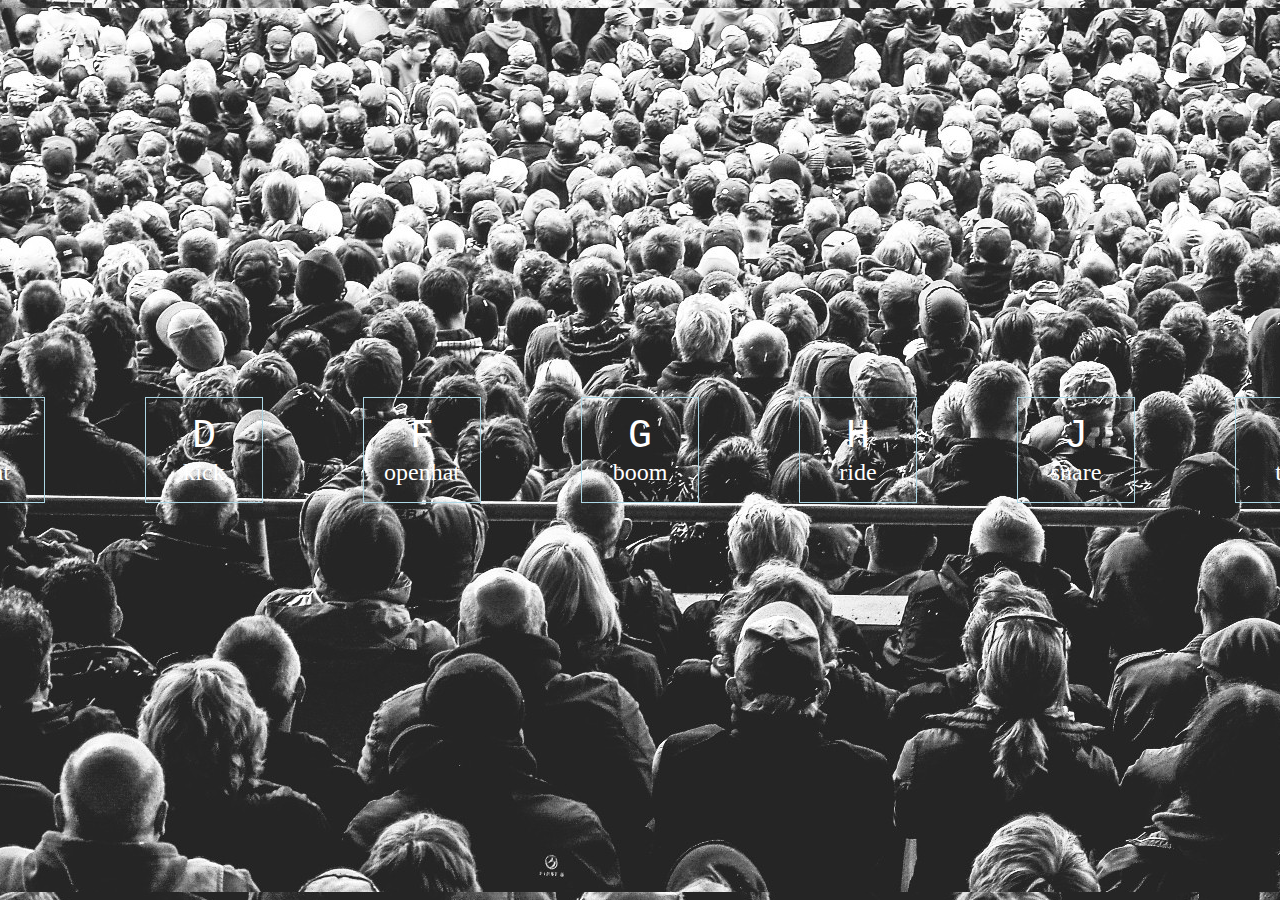
<file: day1/index.html>
<html>

<head>
<link rel="stylesheet" type="text/css" href="style.css">

</head>

<body>
<div class="keys">
<div data-key="65" class="key"> <kbd>A</kbd><span>clap</span></div>
<div data-key="83" class="key"> <kbd>S</kbd><span>hihat</span></div>
<div data-key="68" class="key"> <kbd>D</kbd><span>kick</span></div>
<div data-key="70" class="key"> <kbd>F</kbd><span>openhat</span></div>
<div data-key="71" class="key"> <kbd>G</kbd><span>boom</span></div>
<div data-key="72" class="key"> <kbd>H</kbd><span>ride</span></div>
<div data-key="74" class="key"> <kbd>J</kbd><span>snare</span></div>
<div data-key="75" class="key"> <kbd>K</kbd><span>tom</span></div>
<div data-key="76" class="key"> <kbd>L</kbd><span>tink</span></div>

</div>
<audio data-key="65" src="/day1/sounds/clap.wav"></audio>
<audio data-key="83" src="/day1/sounds/hihat.wav"></audio>
<audio data-key="68" src="/day1/sounds/kick.wav"></audio>
<audio data-key="70" src="/day1/sounds/openhat.wav"></audio>
<audio data-key="71" src="/day1/sounds/boom.wav"></audio>
<audio data-key="72" src="/day1/sounds/ride.wav"></audio>
<audio data-key="74" src="/day1/sounds/snare.wav"></audio>
<audio data-key="75" src="/day1/sounds/tom.wav"></audio>
<audio data-key="76" src="/day1/sounds/tink.wav"></audio>

<script>

    window.addEventListener('keydown', function(e){
    const audio = document.querySelector(`audio[data-key="${e.keyCode}"]`);
    const key = document.querySelector(`.key[data-key="${e.keyCode}"]`);

    if(!audio) return; 

    audio.currentTime = 0 ;
    audio.play();
    key.classList.add('playing');

    function removeTransition(e){
    if(e.propertyName !== 'transform') return;
    this.classList.remove('playing');
    }
    const keys = document.querySelectorAll('.key');
    keys.forEach(key => key.addEventListener('transitionend' , removeTransition));
    });
</script>
</body>



</html>
</file>
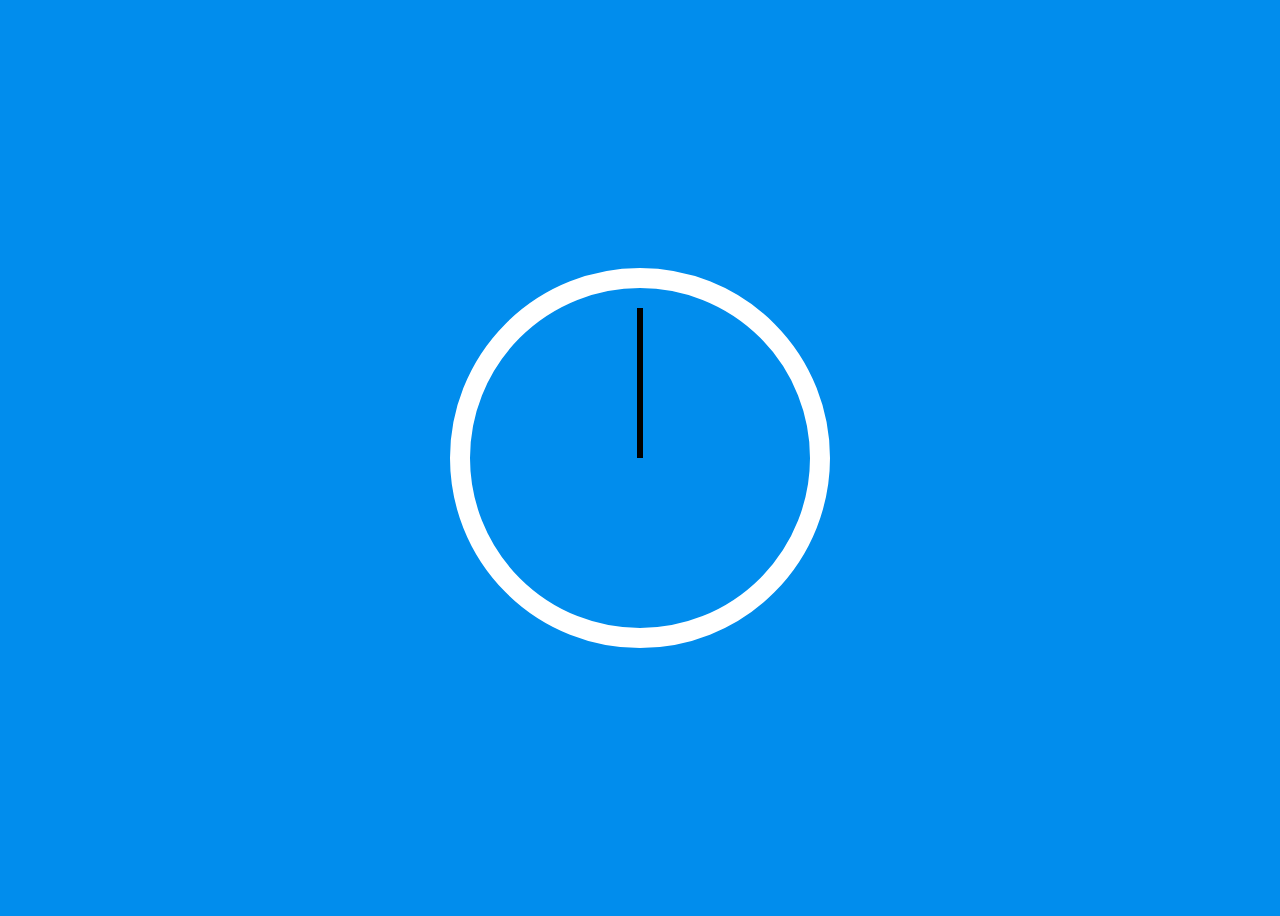
<file: day2/index.html>
<html>
<head>
<link rel="stylesheet" type="text/css" href="style.css">
<link rel="icon" href="https://fav.farm/🔥" />
</head>
<body>

    <div class="clock">
        <div class="clock-face">
          <div class="hand hour-hand"></div>
          <div class="hand min-hand"></div>
          <div class="hand second-hand"></div>
        </div>
      </div>
  
  


<script>
    const secondHand = document.querySelector('.second-hand');
    const minHand = document.querySelector('.min-hand');
    const hourHand = document.querySelector('.hour-hand');

    function setDate(){
        const now = new Date();
        const seconds = now.getSeconds();
        const secondsDegrees =((seconds / 60) * 360) + 90;
        secondHand.style.transform = `rotate(${secondsDegrees}deg)`;
        if(secondsDegrees == 90)
            secondHand.style.transition = "all 0s";
        const minutes = now.getMinutes();
        const minutesDegrees = ((minutes / 60) * 360) + 90;
        minHand.style.transform = `rotate(${minutesDegrees}deg)`;
        const hours = now.getHours();
        const hoursDegrees = ((hours / 12) * 360) + 90;
        hourHand.style.transform = `rotate(${hoursDegrees}deg)`;

    }
    setInterval(setDate,1000)
</script>

</body>




</html>
</file>
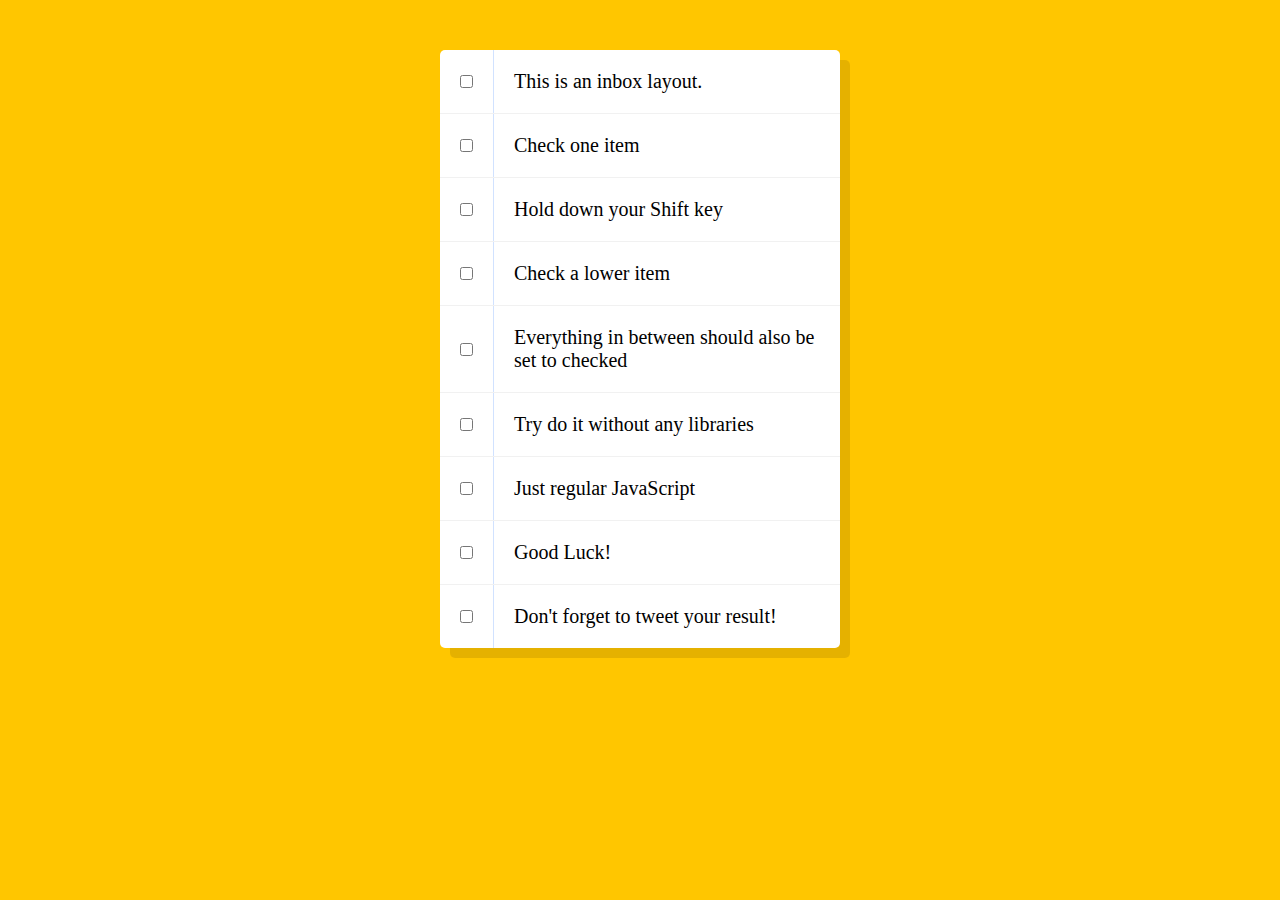
<file: day10/index-START.html>
<!DOCTYPE html>
<html lang="en">
<head>
  <meta charset="UTF-8">
  <title>Hold Shift to Check Multiple Checkboxes</title>
  <link rel="icon" href="https://fav.farm/✅" />
</head>
<body>
  <style>

    html {
      font-family: sans-serif;
      background: #ffc600;
    }

    .inbox {
      max-width: 400px;
      margin: 50px auto;
      background: white;
      border-radius: 5px;
      box-shadow: 10px 10px 0 rgba(0,0,0,0.1);
    }

    .item {
      display: flex;
      align-items: center;
      border-bottom: 1px solid #F1F1F1;
    }

    .item:last-child {
      border-bottom: 0;
    }


    input:checked + p {
      background: #F9F9F9;
      text-decoration: line-through;
    }

    input[type="checkbox"] {
      margin: 20px;
    }

    p {
      margin: 0;
      padding: 20px;
      transition: background 0.2s;
      flex: 1;
      font-family: 'helvetica neue';
      font-size: 20px;
      font-weight: 200;
      border-left: 1px solid #D1E2FF;
    }
  </style>
   <!--
   The following is a common layout you would see in an email client.

   When a user clicks a checkbox, holds Shift, and then clicks another checkbox a few rows down, all the checkboxes in-between those two checkboxes should be checked.

  -->
  <div class="inbox">
    <div class="item">
      <input type="checkbox">
      <p>This is an inbox layout.</p>
    </div>
    <div class="item">
      <input type="checkbox">
      <p>Check one item</p>
    </div>
    <div class="item">
      <input type="checkbox">
      <p>Hold down your Shift key</p>
    </div>
    <div class="item">
      <input type="checkbox">
      <p>Check a lower item</p>
    </div>
    <div class="item">
      <input type="checkbox">
      <p>Everything in between should also be set to checked</p>
    </div>
    <div class="item">
      <input type="checkbox">
      <p>Try do it without any libraries</p>
    </div>
    <div class="item">
      <input type="checkbox">
      <p>Just regular JavaScript</p>
    </div>
    <div class="item">
      <input type="checkbox">
      <p>Good Luck!</p>
    </div>
    <div class="item">
      <input type="checkbox">
      <p>Don't forget to tweet your result!</p>
    </div>
  </div>

<script>
const checkboxes = document.querySelectorAll('.inbox input[type="checkbox"]');

let lastChecked;

function handleCheck(e) {
  // Check if they had the shift key down
  // AND check that they are checking it
  let inBetween = false;
  if (e.shiftKey && this.checked) {
    // go ahead and do what we please
    // loop over every single checkbox
    checkboxes.forEach(checkbox => {
      console.log(checkbox);
      if (checkbox === this || checkbox === lastChecked) {
        inBetween = !inBetween;
        console.log('Starting to check them in between!');
      }

      if (inBetween) {
        checkbox.checked = true;
      }
    });
  }

  lastChecked = this;
}

checkboxes.forEach(checkbox => checkbox.addEventListener('click', handleCheck));
</script>
</body>
</html>
</file>
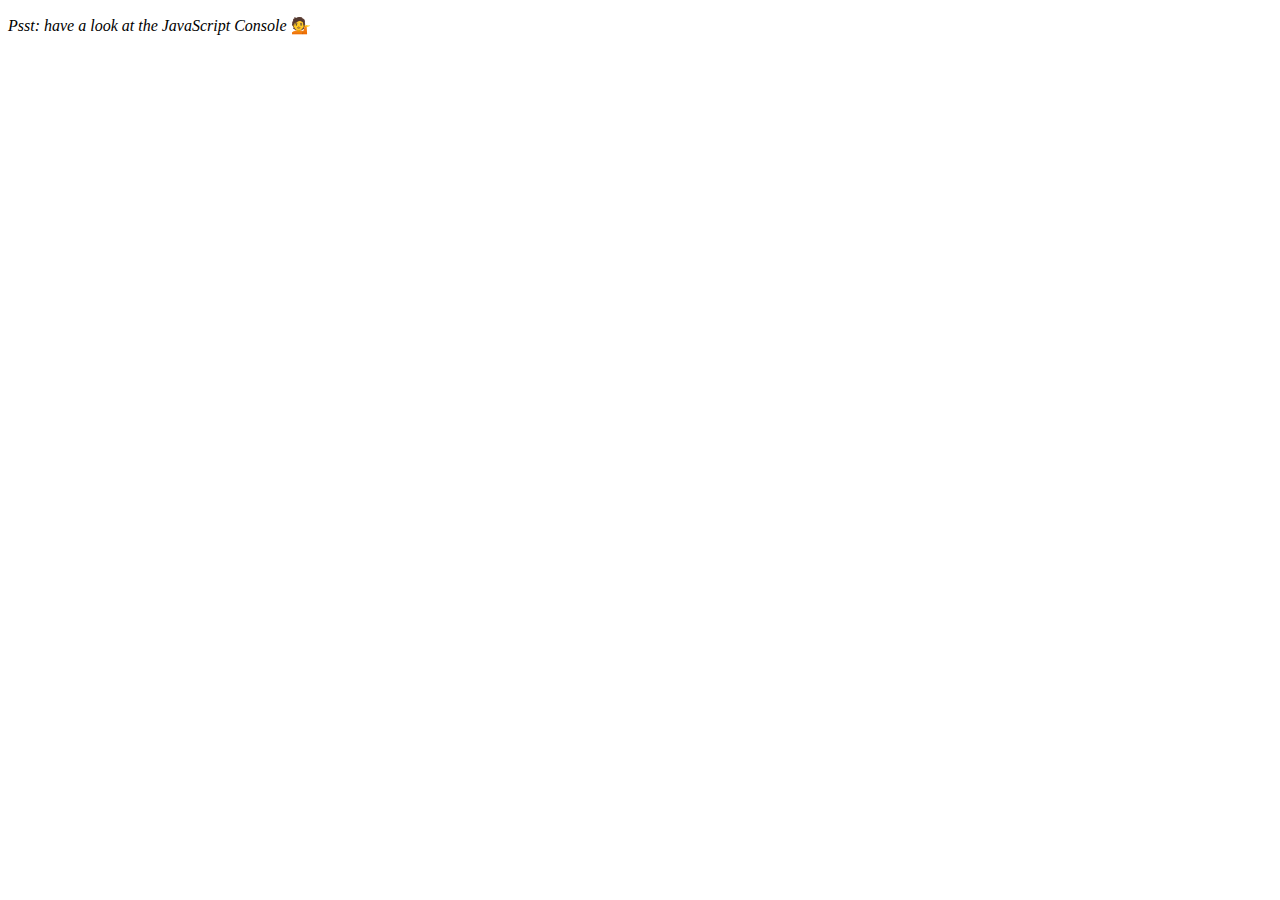
<file: day4/index-START.html>
<!DOCTYPE html>
<html lang="en">
<head>
  <meta charset="UTF-8">
  <title>Array Cardio 💪</title>
  <link rel="icon" href="https://fav.farm/🔥" />
</head>
<body>
  <p><em>Psst: have a look at the JavaScript Console</em> 💁</p>
  <script>
    // Get your shorts on - this is an array workout!
    // ## Array Cardio Day 1

    // Some data we can work with

    const inventors = [
      { first: 'Albert', last: 'Einstein', year: 1879, passed: 1955 },
      { first: 'Isaac', last: 'Newton', year: 1643, passed: 1727 },
      { first: 'Galileo', last: 'Galilei', year: 1564, passed: 1642 },
      { first: 'Marie', last: 'Curie', year: 1867, passed: 1934 },
      { first: 'Johannes', last: 'Kepler', year: 1571, passed: 1630 },
      { first: 'Nicolaus', last: 'Copernicus', year: 1473, passed: 1543 },
      { first: 'Max', last: 'Planck', year: 1858, passed: 1947 },
      { first: 'Katherine', last: 'Blodgett', year: 1898, passed: 1979 },
      { first: 'Ada', last: 'Lovelace', year: 1815, passed: 1852 },
      { first: 'Sarah E.', last: 'Goode', year: 1855, passed: 1905 },
      { first: 'Lise', last: 'Meitner', year: 1878, passed: 1968 },
      { first: 'Hanna', last: 'Hammarström', year: 1829, passed: 1909 }
    ];

    const people = [
      'Bernhard, Sandra', 'Bethea, Erin', 'Becker, Carl', 'Bentsen, Lloyd', 'Beckett, Samuel', 'Blake, William', 'Berger, Ric', 'Beddoes, Mick', 'Beethoven, Ludwig',
      'Belloc, Hilaire', 'Begin, Menachem', 'Bellow, Saul', 'Benchley, Robert', 'Blair, Robert', 'Benenson, Peter', 'Benjamin, Walter', 'Berlin, Irving',
      'Benn, Tony', 'Benson, Leana', 'Bent, Silas', 'Berle, Milton', 'Berry, Halle', 'Biko, Steve', 'Beck, Glenn', 'Bergman, Ingmar', 'Black, Elk', 'Berio, Luciano',
      'Berne, Eric', 'Berra, Yogi', 'Berry, Wendell', 'Bevan, Aneurin', 'Ben-Gurion, David', 'Bevel, Ken', 'Biden, Joseph', 'Bennington, Chester', 'Bierce, Ambrose',
      'Billings, Josh', 'Birrell, Augustine', 'Blair, Tony', 'Beecher, Henry', 'Biondo, Frank'
    ];
    
    // Array.prototype.filter()
    // 1. Filter the list of inventors for those who were born in the 1500's
    const fifteen = inventors.filter( inventor =>{
      if(inventor.year >= 1500 && inventor.year < 1600) {
        return true;
      }
    });


    // Array.prototype.map()
    // 2. Give us an array of the inventors first and last names
    const fullNames = inventors.map(inventor => `${inventor.first} ${inventor.last} `)
    console.log(fullNames);
    // Array.prototype.sort()
    // 3. Sort the inventors by birthdate, oldest to youngest
    // const ordered = inventors.sort(function(a,b) {
    //   if(a.year > b.year)
    //   return 1 ;
    //   else 
    //   return -1;
    // });
    
    const ordered = inventors.sort((a,b) => a.year > b.year ? 1 : -1);
    console.table(ordered);
    // Array.prototype.reduce()
    // 4. How many years did all the inventors live all together?
    const totalYears = inventors.reduce((total,inventor) => {
      return total + (inventor.passed - inventor.year);
    },0);
    console.log(totalYears);
    // 5. Sort the inventors by years lived
    const oldest = inventors.sort(function(a,b) {
    const lastGuy = a.passed - a.year;
    const nextGuy = b.passed - b.year ;
    return lastGuy > nextGuy ? -1 : 1 ;
    });
    console.table(oldest);
    // 6. create a list of Boulevards in Paris that contain 'de' anywhere in the name
    // https://en.wikipedia.org/wiki/Category:Boulevards_in_Paris
    // const category = document.querySelector('.mw-category');
    // const links =  Array.from(category.querySelectorAll('a'));
    // const de = links.map(link => link.textContent).filter(streetName => streetName.includes('de'));


    // 7. sort Exercise
    // Sort the people alphabetically by last name
    const alpha = people.sort((lastOne , nextOne) =>{
      const [aLast,aFirst] = lastOne.split(', ');
      const [bLast,bFirst] = nextOne.split(', ');
      return aLast > bLast ? 1 : -1 ;
    });
    console.log(alpha);
    // 8. Reduce Exercise
    // Sum up the instances of each of these
    const data = ['car', 'car', 'truck', 'truck', 'bike', 'walk', 'car', 'van', 'bike', 'walk', 'car', 'van', 'car', 'truck' ];
    const transportation = data.reduce((obj,item)=> {
      if(!obj[item]){
        obj[item] = 0;
      }
      obj[item]++;
      return obj ;
    },{});
    console.log(transportation);
  </script>
</body>
</html>
</file>
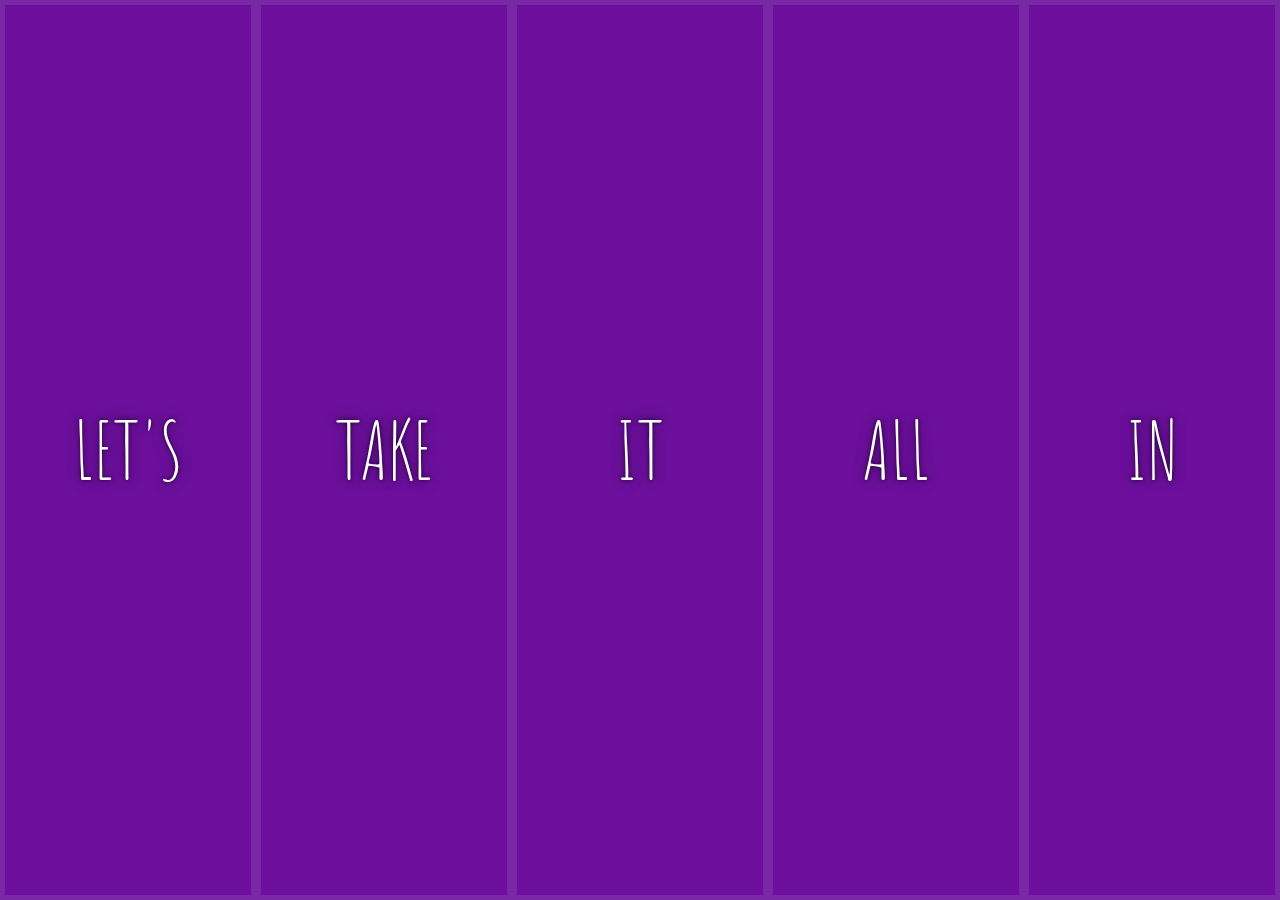
<file: day5/index-START.html>
<!DOCTYPE html>
<html lang="en">
<head>
  <meta charset="UTF-8">
  <title>Flex Panels 💪</title>
  <link href='https://fonts.googleapis.com/css?family=Amatic+SC' rel='stylesheet' type='text/css'>
  <link rel="icon" href="https://fav.farm/🔥" />
</head>
<body>
  <style>
    html {
      box-sizing: border-box;
      background: #ffc600;
      font-family: 'helvetica neue';
      font-size: 20px;
      font-weight: 200;
    }

    body {
      margin: 0;
    }

    *, *:before, *:after {
      box-sizing: inherit;
    }

    .panels {
      min-height: 100vh;
      overflow: hidden;
      display: flex;
    }

    .panel {
      background: #6B0F9C;
      box-shadow: inset 0 0 0 5px rgba(255,255,255,0.1);
      color: white;
      text-align: center;
      align-items: center;
      /* Safari transitionend event.propertyName === flex */
      /* Chrome + FF transitionend event.propertyName === flex-grow */
      transition:
        font-size 0.7s cubic-bezier(0.61,-0.19, 0.7,-0.11),
        flex 0.7s cubic-bezier(0.61,-0.19, 0.7,-0.11),
        background 0.2s;
      font-size: 20px;
      background-size: cover;
      background-position: center;
      flex: 1;
      justify-content: center;
      align-items: center;
      display:flex;
      flex-direction: column;
    }

    .panel1 { background-image:url(https://media.istockphoto.com/id/483724081/photo/yosemite-valley-landscape-and-river-california.jpg?s=2048x2048&w=is&k=20&c=j0OSpP2sAz582wDP0t28BzmwSMb0BJ2li7koJ2yROcA=); }
    .panel2 { background-image:url(https://media.istockphoto.com/id/495508534/photo/aerial-view-on-spacious-pine-forest-at-sunrise.jpg?s=2048x2048&w=is&k=20&c=XZAWRtVzgWn2BqoWz3wp9uofl5kiKKgQP3DK2HkqQwM=); }
    .panel3 { background-image:url(https://media.istockphoto.com/id/471926619/photo/moraine-lake-at-sunrise-banff-national-park-canada.jpg?s=2048x2048&w=is&k=20&c=Wethccdnu8YIeap5arzfYqLcEdaehFSJiSFZS3Un9gk=); }
    .panel4 { background-image:url(https://media.istockphoto.com/id/483076291/photo/day-at-the-ocean.jpg?s=2048x2048&w=is&k=20&c=CsL7ktUYWs8KkVALPjDJKol_PBD182djeS6ow3Z0-TE=); }
    .panel5 { background-image:url(https://media.istockphoto.com/id/501057465/photo/himalaya-mountains-covered-in-mist-and-fog.jpg?s=2048x2048&w=is&k=20&c=8_MUH8zheJ3-QWAqw7Deh0W6nYMgaqGxeudseMPitTA=); }

    /* Flex Children */
    .panel > * {
      margin: 0;
      width: 100%;
      transition: transform 0.5s;
      flex: 1 0 auto;
      display: flex;
      justify-content: center;
      align-items:center;
    }
    .panel > *:first-child { transform : translateY(-100%);}
    .panel.open-active> *:first-child { transform: translateY(0);}
    .panel > *:last-child {transform : translateY(100%);}
    .panel.open-active> *:last-child { transform: translateY(0);}
    .panel p {
      text-transform: uppercase;
      font-family: 'Amatic SC', cursive;
      text-shadow: 0 0 4px rgba(0, 0, 0, 0.72), 0 0 14px rgba(0, 0, 0, 0.45);
      font-size: 2em;
    }

    .panel p:nth-child(2) {
      font-size: 4em;
    }

    .panel.open {
      font-size: 40px;
      flex: 5;
    }

  </style>


  <div class="panels">
    <div class="panel panel1">
      <p>Hey</p>
      <p>Let's</p>
      <p>Dance</p>
    </div>
    <div class="panel panel2">
      <p>Give</p>
      <p>Take</p>
      <p>Receive</p>
    </div>
    <div class="panel panel3">
      <p>Experience</p>
      <p>It</p>
      <p>Today</p>
    </div>
    <div class="panel panel4">
      <p>Give</p>
      <p>All</p>
      <p>You can</p>
    </div>
    <div class="panel panel5">
      <p>Life</p>
      <p>In</p>
      <p>Motion</p>
    </div>
  </div>

  <script>
    const panels = document.querySelectorAll('.panel');
    function toggleOpen(){
      this.classList.toggle('open');
    }
    function toggleActive(e){
      if(e.propertyName.includes('flex')){
        this.classList.toggle('open-active');
      }
    }
    
    panels.forEach(panel => panel.addEventListener('click',toggleOpen));
    panels.forEach(panel => panel.addEventListener('transitionend',toggleActive));

  </script>




</body>
</html>
</file>
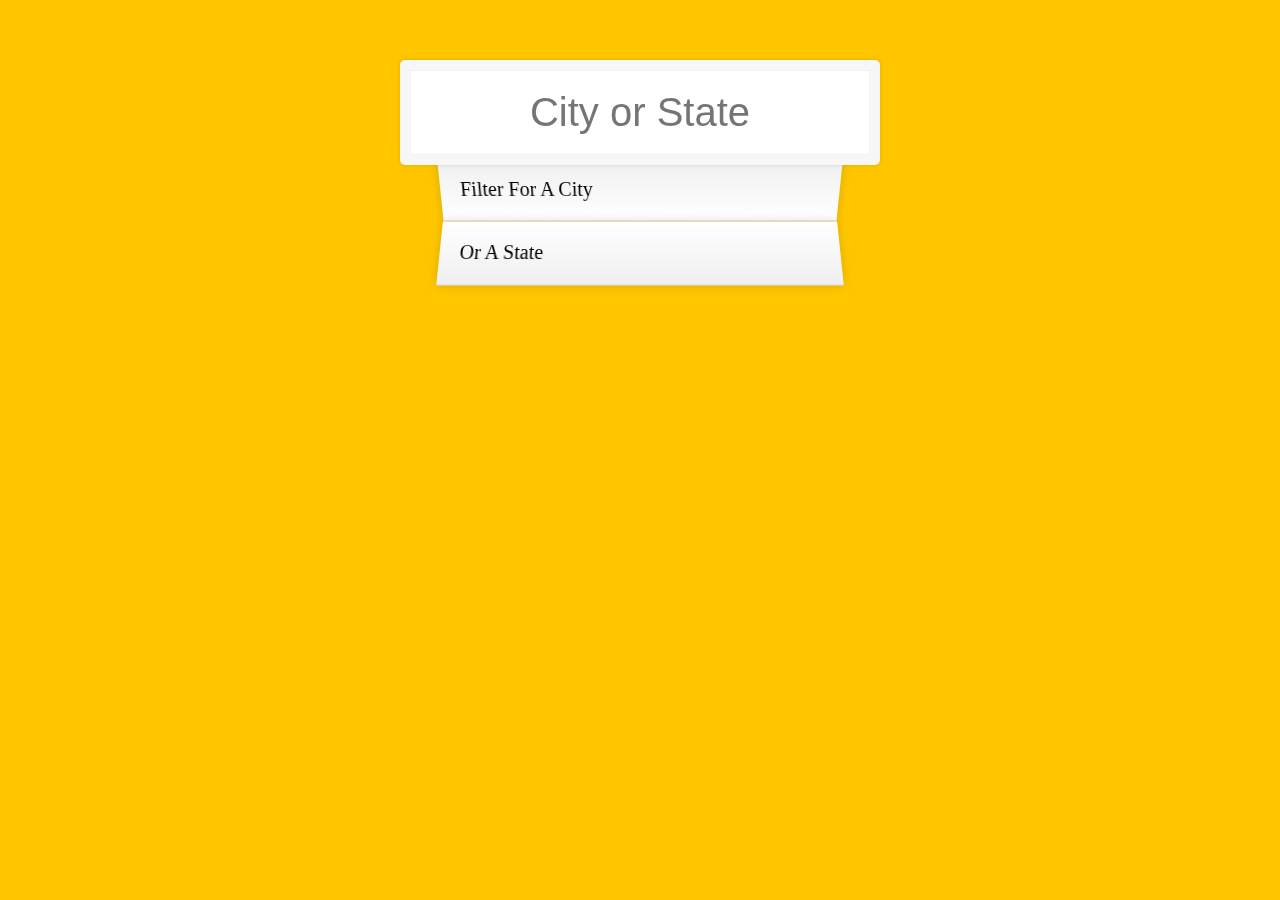
<file: day6/index-START.html>
<!DOCTYPE html>
<html lang="en">
<head>
  <meta charset="UTF-8">
  <title>Type Ahead 👀</title>
  <link rel="stylesheet" href="style.css">
  <link rel="icon" href="https://fav.farm/🔥" />
</head>
<body>

  <form class="search-form">
    <input type="text" class="search" placeholder="City or State">
    <ul class="suggestions">
      <li>Filter for a city</li>
      <li>or a state</li>
    </ul>
  </form>
<script>
const endpoint = 'https://gist.githubusercontent.com/Miserlou/c5cd8364bf9b2420bb29/raw/2bf258763cdddd704f8ffd3ea9a3e81d25e2c6f6/cities.json';
const cities = [];
fetch(endpoint)
.then(blob => blob.json())
.then(data => cities.push(...data));
function findMatches(wordToMatch,cities){
  return cities.filter(place => {
    const regex = new RegExp(wordToMatch,  'gi');
    return place.city.match(regex) || place.state.match(regex)
  });
}
function numberWithCommas(x) {
  return x.toString().replace(/\B(?=(\d{3})+(?!\d))/g, ',');
}
function displayMatches() {
  const matchArray = findMatches(this.value,cities);
  const html = matchArray.map(place => {
    const regex = new RegExp(this.value,'gi');
    const cityName = place.city.replace(regex,`<span class="hl"> ${this.value} </span`);
    const stateName = place.state.replace(regex,`<span class="hl"> ${this.value} </span`);

      return `
    <li>
    <span class="name"> ${place.city} , ${place.state} </span>
<span class="population">${numberWithCommas(place.population)}</span>

    </li>`;
  }).join('');
  suggestions.innerHTML = html;
}
const searchInput = document.querySelector('.search');
const suggestions = document.querySelector('.suggestions');
searchInput.addEventListener('change',displayMatches);
searchInput.addEventListener('keyup',displayMatches);

</script>
</body>
</html>
</file>
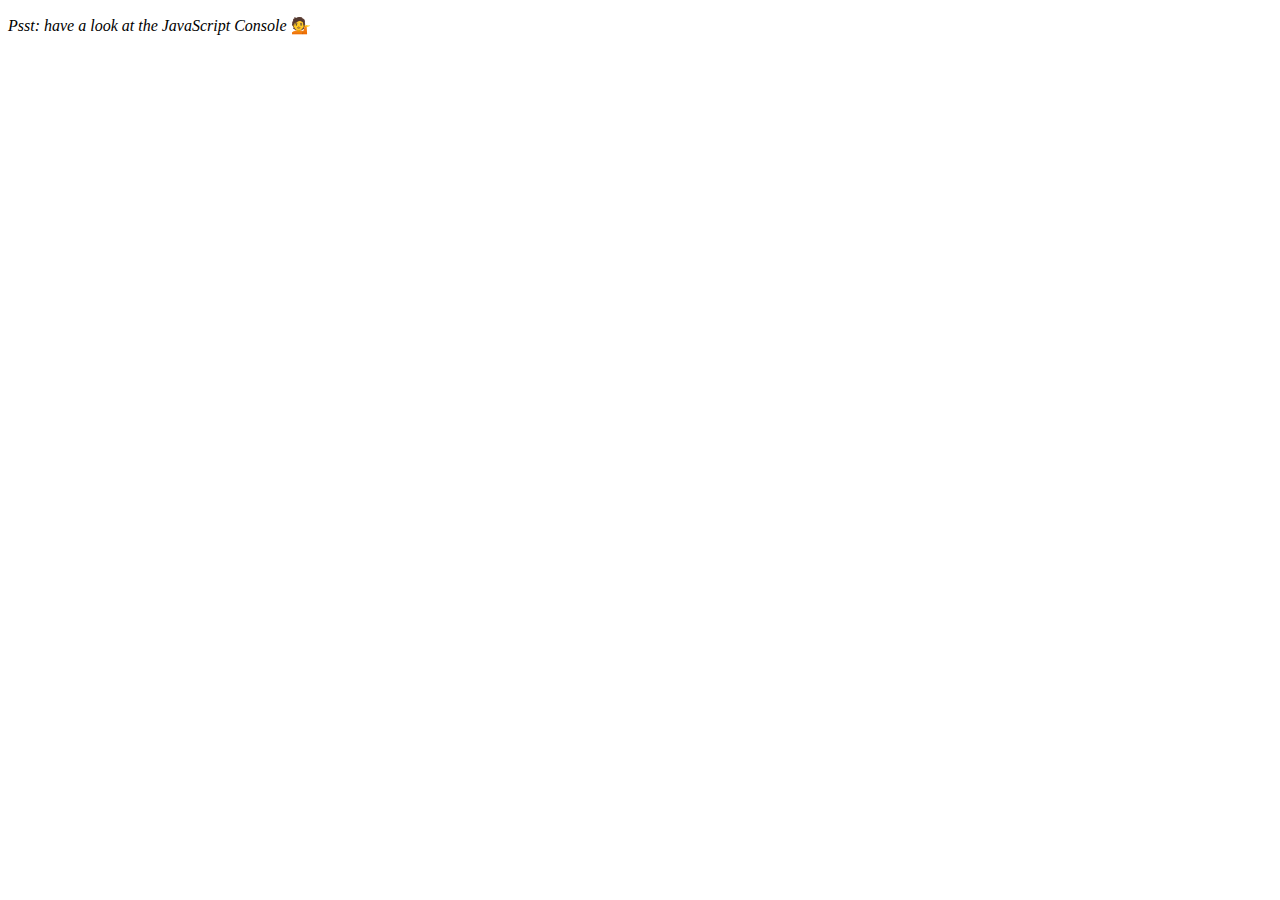
<file: day7/index-START.html>
<!DOCTYPE html>
<html lang="en">
<head>
  <meta charset="UTF-8">
  <title>Array Cardio 💪💪</title>
  <link rel="icon" href="https://fav.farm/🔥" />
</head>
<body>
  <p><em>Psst: have a look at the JavaScript Console</em> 💁</p>
  <script>
    // ## Array Cardio Day 2

    const people = [
      { name: 'Wes', year: 1988 },
      { name: 'Kait', year: 1986 },
      { name: 'Irv', year: 1970 },
      { name: 'Lux', year: 2015 }
    ];

    const comments = [
      { text: 'Love this!', id: 523423 },
      { text: 'Super good', id: 823423 },
      { text: 'You are the best', id: 2039842 },
      { text: 'Ramen is my fav food ever', id: 123523 },
      { text: 'Nice Nice Nice!', id: 542328 }
    ];

    // Some and Every Checks
    // Array.prototype.some() // is at least one person 19 or older?
 
    const oneNineteen = people.some(person =>{ 
      const currentYear = (new Date()).getFullYear();
      return currentYear - person.year >= 19 ;
    } ) ;
    console.log(oneNineteen);
    // Array.prototype.every() // is everyone 19 or older?
    const allAdults = people.every(person => {
      const currentYear = (new Date()).getFullYear();
      return currentYear - person.year >= 19
    })
    console.log(allAdults);
    // Array.prototype.find()
    // Find is like filter, but instead returns just the one you are looking for
    // find the comment with the ID of 823423
    const comment = comments.find(com => { 
      return com.id == 823423 ? true : false;
    })
    console.log(comment);

    // Array.prototype.findIndex()
    // Find the comment with this ID
    // delete the comment with the ID of 823423
    const index = comments.findIndex(ind => {
      return ind.id == 823423 
    });
    comments.splice(index,1);

  </script>
</body>
</html>
</file>
<file: day1/style.css>
body, html {
    background-image: url(/day1/background.jpg);
    display: flex;
    justify-content: center; /* Centers horizontally */
    align-items: center; /* Centers vertically */
}
.keys {
display: flex;
gap: 100px;
justify-content: center;
align-items: center;
}
.key {
    width:100px;
    border: 1px groove lightblue;
    transition: all 0.07s;
    font-size: 1.5rem;
    text-align :center;
    color: white;
    padding: 1rem .5rem
}
.playing {
    transform: scale(1.2);
    border-color: #ffc600;
    box-shadow: 0 0 10px #ffc600;
}
kbd {
display:block;
 font-size : 40px;
}
</file>
<file: day2/style.css>
html{
background: #018DED;    
background-size:cover;
text-align: center;
font-size:10px;
}
body{
    font-size: 2rem;
    display:flex;
    flex:1;
    min-height: 100vh;
    align-items: center;
}
.clock{
    width: 30rem;
    height:30rem;
    border:20px solid white;
    border-radius: 50%;
    margin:50px auto;
    position:relative;
    padding:2rem;
}
.clock-face{
    position:relative;
    width: 100%;
    height: 100%;
    transform: translateY(-3px);
}
.hand{
    width: 50%;
    height: 6px;
    background: black;
    position: absolute;
    top:50%;
    transform-origin: 100%;
    transform: rotate(90deg);
    transition: all 0.05s;
}
</file>
<file: day6/style.css>
html {
  box-sizing: border-box;
  background: #ffc600;
  font-family: 'helvetica neue';
  font-size: 20px;
  font-weight: 200;
}

*, *:before, *:after {
  box-sizing: inherit;
}

input {
  width: 100%;
  padding: 20px;
}

.search-form {
  max-width: 400px;
  margin: 50px auto;
}

input.search {
  margin: 0;
  text-align: center;
  outline: 0;
  border: 10px solid #F7F7F7;
  width: 120%;
  left: -10%;
  position: relative;
  top: 10px;
  z-index: 2;
  border-radius: 5px;
  font-size: 40px;
  box-shadow: 0 0 5px rgba(0, 0, 0, 0.12), inset 0 0 2px rgba(0, 0, 0, 0.19);
}

.suggestions {
  margin: 0;
  padding: 0;
  position: relative;
  /*perspective: 20px;*/
}

.suggestions li {
  background: white;
  list-style: none;
  border-bottom: 1px solid #D8D8D8;
  box-shadow: 0 0 10px rgba(0, 0, 0, 0.14);
  margin: 0;
  padding: 20px;
  transition: background 0.2s;
  display: flex;
  justify-content: space-between;
  text-transform: capitalize;
}

.suggestions li:nth-child(even) {
  transform: perspective(100px) rotateX(3deg) translateY(2px) scale(1.001);
  background: linear-gradient(to bottom,  #ffffff 0%,#EFEFEF 100%);
}

.suggestions li:nth-child(odd) {
  transform: perspective(100px) rotateX(-3deg) translateY(3px);
  background: linear-gradient(to top,  #ffffff 0%,#EFEFEF 100%);
}

span.population {
  font-size: 15px;
}

.hl {
  background: #ffc600;
}
</file>
